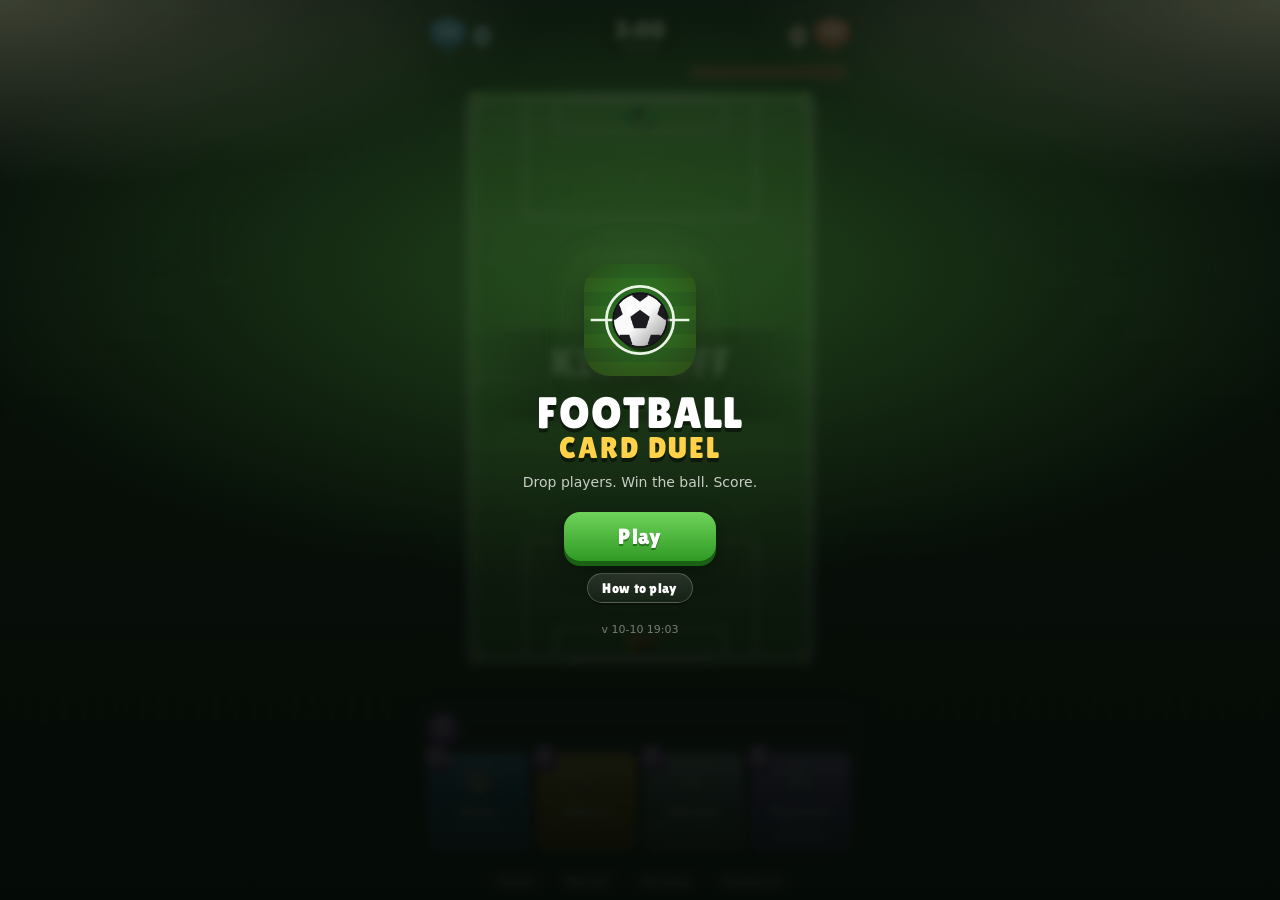
<file: index.html>
<!doctype html>
<html lang="en">
<head>
  <meta charset="UTF-8" />
  <meta name="viewport" content="width=device-width, initial-scale=1, maximum-scale=1, user-scalable=no, viewport-fit=cover" />
  <meta name="theme-color" content="#0f1a0b" />
  <title>Football Card Duel</title>
  <link rel="manifest" href="manifest.webmanifest" />
  <link rel="icon" type="image/png" href="icon-192.png" />
  <link rel="apple-touch-icon" href="apple-touch-icon.png" />
  <meta name="mobile-web-app-capable" content="yes" />
  <meta name="apple-mobile-web-app-capable" content="yes" />
  <meta name="apple-mobile-web-app-status-bar-style" content="black-translucent" />
  <meta name="apple-mobile-web-app-title" content="Card Duel" />
  <style>html,body{margin:0;height:100%;background:#0b1408}</style>
</head>
<body>
<!-- build: assets/index--IRnU0Rp.js -->
<script>
  fetch('app.html?t=' + Date.now(), { cache: 'no-store' })
    .then(function (r) { if (!r.ok) throw 0; return r.text(); })
    .then(function (html) { document.open(); document.write(html); document.close(); })
    .catch(function () { location.href = 'app.html'; });
</script>
</body>
</html>
</file>
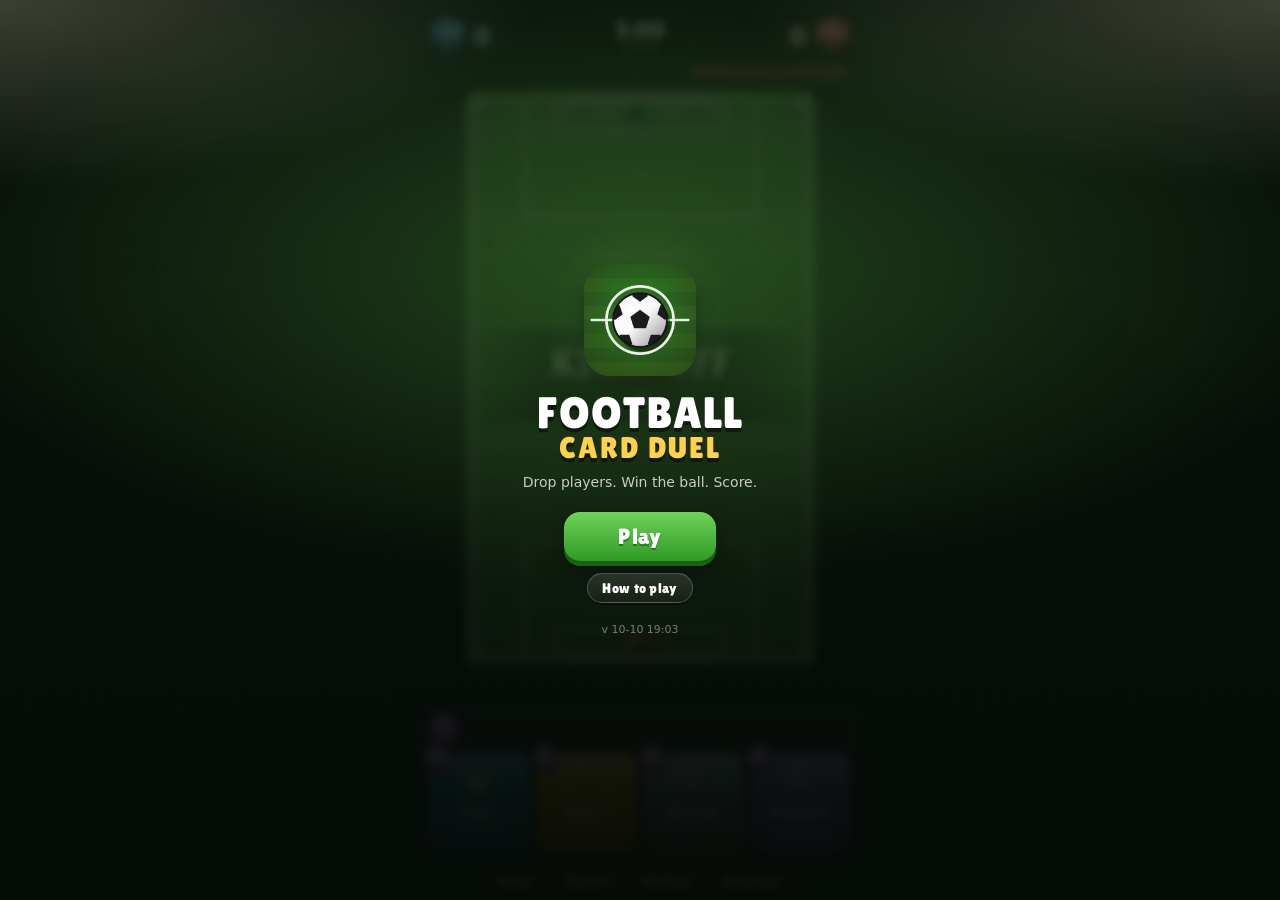
<file: app.html>
<!doctype html>
<html lang="en">
<head>
  <meta charset="UTF-8" />
  <meta name="viewport" content="width=device-width, initial-scale=1, maximum-scale=1, user-scalable=no, viewport-fit=cover" />
  <meta name="theme-color" content="#0f1a0b" />
  <title>Football Card Duel</title>
  <link rel="manifest" href="manifest.webmanifest" />
  <link rel="icon" type="image/png" href="icon-192.png" />
  <link rel="apple-touch-icon" href="apple-touch-icon.png" />
  <meta name="mobile-web-app-capable" content="yes" />
  <meta name="apple-mobile-web-app-capable" content="yes" />
  <meta name="apple-mobile-web-app-status-bar-style" content="black-translucent" />
  <meta name="apple-mobile-web-app-title" content="Card Duel" />
  <link rel="preconnect" href="https://fonts.googleapis.com" />
  <link rel="preconnect" href="https://fonts.gstatic.com" crossorigin />
  <link href="https://fonts.googleapis.com/css2?family=Lilita+One&display=swap" rel="stylesheet" />
  <script type="module" crossorigin src="./assets/index--IRnU0Rp.js"></script>
  <link rel="stylesheet" crossorigin href="./assets/index-C8hEYLcH.css">
</head>
<body>
  <div id="app">
    <header id="hud">
      <div class="team you"><span class="badge">YOU</span><b id="s0">0</b></div>
      <div class="clock"><b id="clock">3:00</b><span id="phase">normal</span></div>
      <div class="team opp"><b id="s1">0</b><span class="badge">CPU</span></div>
      <div id="opp-cd"><i></i><span id="opp-cd-text"></span></div>
    </header>
    <div id="stage"><canvas id="cv"></canvas><div id="tip" hidden></div>
      <div id="shot-bar" hidden>
        <button data-side="0"><span class="ico">◀</span><b>LEFT</b></button>
        <button data-side="1"><span class="ico">▲</span><b>MIDDLE</b></button>
        <button data-side="2"><span class="ico">▶</span><b>RIGHT</b></button>
      </div>
    </div>
    <p id="msg"></p>
    <div id="dock">
      <div id="energy"><div id="energy-num">5</div><div id="energy-segs"></div></div>
      <div id="hand"></div>
    </div>
    <div id="tools">
      <button id="btn-pause">Pause</button>
      <button id="btn-restart">Restart</button>
      <button id="btn-settings">Settings</button>
      <button id="btn-sound">Sound: on</button>
      <button id="btn-team" hidden>Placing: Blue</button>
    </div>
  </div>
  <div id="ghost" hidden></div>

  <div id="settings" hidden>
    <div class="panel">
      <div class="panel-head"><b>Settings</b><button id="btn-close">Close</button></div>
      <div id="settings-body"></div>
      <div class="panel-foot"><button id="btn-defaults">Reset to defaults</button><span id="version"></span></div>
    </div>
  </div>

  <div id="end" hidden>
    <div class="panel center">
      <h2 id="end-title"></h2>
      <p id="end-score"></p>
      <table id="end-stats"></table>
      <div class="row-buttons"><button id="btn-again" class="big">Play again</button><button id="btn-menu">Menu</button></div>
    </div>
  </div>

  <div id="menu">
    <div class="menu-inner">
      <img src="icon-192.png" class="menu-logo" alt="" />
      <h1>FOOTBALL<span>CARD DUEL</span></h1>
      <p class="tagline">Drop players. Win the ball. Score.</p>
      <button id="btn-play" class="big">Play</button>
      <button id="btn-how">How to play</button>
      <span id="menu-version"></span>
    </div>
  </div>

  <div id="how" hidden>
    <div class="panel">
      <div class="panel-head"><b>How to play</b><button id="btn-how-close">Got it</button></div>
      <ol class="how-list">
        <li><b>Drag a card</b> onto the pitch. The closest player runs to the ball and carries it straight at goal.</li>
        <li><b>Two players per side.</b> A third card replaces your player who doesn't have the ball.</li>
        <li><b>Pass:</b> when you have the ball, tap your other player. Passes can be caught on the way.</li>
        <li><b>Defend from the front.</b> A player standing in front of the runner wins the ball. Players behind can't catch it.</li>
        <li><b>Shoot!</b> Near goal the game pauses: tap where to shoot. When they shoot, tap where your keeper dives.</li>
        <li><b>Cards:</b> Sprinter is fast but can't tackle. Defender tackles wide. Passes to the Playmaker can't be intercepted.</li>
      </ol>
    </div>
  </div>

</body>
</html>
</file>
<file: assets/index-C8hEYLcH.css>
*{box-sizing:border-box}:root{--font:"Lilita One", system-ui, sans-serif;--blue:#2f7fd8;--red:#d9413e;--elixir:#b04bd6;--glass:#08100a8c;--line:#ffffff24}html,body{color:#f4f7ee;height:100%;margin:0;font-family:system-ui,sans-serif;overflow:hidden}body{overscroll-behavior:none;-webkit-user-select:none;user-select:none;-webkit-tap-highlight-color:transparent;background:radial-gradient(60% 30% at 0 0,#fff6c829,#0000 70%),radial-gradient(60% 30% at 100% 0,#fff6c829,#0000 70%),radial-gradient(2px 2px at 20% 30%,#ffffff14,#0000 60%) 0 0/14px 11px,radial-gradient(2px 2px at 70% 60%,#9ccbf71a,#0000 60%) 0 0/17px 13px,radial-gradient(2px 2px at 40% 80%,#f7b1af1a,#0000 60%) 0 0/19px 15px,linear-gradient(#0d1a12 0%,#10210f 40%,#0a1407 100%)}button{font:14px var(--font);letter-spacing:.3px;color:#fff;cursor:pointer;background:linear-gradient(#ffffff1f,#ffffff0a);border:1px solid #ffffff38;border-radius:999px;padding:6px 14px;box-shadow:0 2px #00000059}button:active{box-shadow:none;transform:translateY(1px)}#app{max-width:460px;height:100dvh;padding:calc(8px + env(safe-area-inset-top)) 10px calc(6px + env(safe-area-inset-bottom));flex-direction:column;gap:6px;margin:0 auto;display:flex}#hud{font-family:var(--font);background:var(--glass);border:1px solid var(--line);-webkit-backdrop-filter:blur(6px);backdrop-filter:blur(6px);border-radius:16px;grid-template-columns:1fr auto 1fr;align-items:center;gap:8px;padding:5px 10px;display:grid;box-shadow:inset 0 1px #ffffff14,0 6px 18px #00000059}.team{align-items:center;gap:8px;font-size:28px;line-height:1;display:flex}.team.opp{justify-content:flex-end}.team b{text-shadow:0 2px #00000073;text-align:center;min-width:18px;font-weight:400}.team.you b{color:#b9dbfb}.team.opp b{color:#fbc5c3}.badge{color:#fff;clip-path:polygon(50% 0,100% 18%,100% 62%,50% 100%,0 62%,0 18%);text-shadow:0 1px #0006;place-items:center;width:34px;height:36px;padding-bottom:3px;font-size:10px;display:grid}.team.you .badge{background:linear-gradient(#6fb2f5,#2f7fd8 50%,#164578)}.team.opp .badge{background:linear-gradient(#f28683,#d9413e 50%,#741c1a)}.clock{border:1px solid var(--line);background:#00000073;border-radius:12px;flex-direction:column;align-items:center;padding:2px 14px 3px;display:flex}.clock b{font-variant-numeric:tabular-nums;font-size:24px;font-weight:400;line-height:1.05}.clock span{opacity:.7;font-family:system-ui,sans-serif;font-size:10px}.clock.double{border-color:#fac775;box-shadow:0 0 14px #fac77566}.clock.double span{color:#fac775;opacity:1;font-weight:700}#opp-cd{border:1px solid var(--line);background:#00000073;border-radius:7px;grid-column:3;height:14px;position:relative;overflow:hidden}#opp-cd i{width:calc(var(--f,1) * 100%);background:#d9413e8c;position:absolute;inset:0}#opp-cd.ready i{background:#d9413e}#opp-cd span{text-align:center;letter-spacing:.5px;font:700 9px/14px system-ui,sans-serif;display:block;position:relative}#stage{flex:1;justify-content:center;align-items:center;min-height:0;display:flex;overflow:hidden}#cv{touch-action:none;border-radius:14px;display:block;box-shadow:0 0 0 2px #ffffffbf,0 0 0 5px #0d1a10,0 0 0 6px #ffffff1f,0 14px 34px #000000a6,0 0 60px #78c85a1f}#msg{text-align:center;background:var(--glass);border:1px solid var(--line);border-radius:999px;max-width:100%;min-height:26px;margin:0 auto;padding:5px 12px;font-size:12.5px;line-height:1.25}#msg:empty{visibility:hidden}#dock{background:linear-gradient(#1e2a3c8c,#0c121cbf);border:1px solid #ffffff1f;border-radius:18px;flex-direction:column;gap:8px;padding:8px 8px 10px;display:flex;box-shadow:inset 0 1px #ffffff14,0 -6px 20px #0000004d}#energy{align-items:center;gap:6px;display:flex}#energy-num{width:30px;height:30px;font:17px var(--font);color:#fff;background:radial-gradient(circle at 35% 30%, #f0a6ff, var(--elixir) 55%, #5b1a73);text-shadow:0 1px #00000080;border-radius:50%/60% 60% 40% 40%;flex:none;place-items:center;display:grid;box-shadow:0 2px #3a0f4a,0 0 10px #b04bd680}#energy-segs{background:#00000073;border:1px solid #ffffff1a;border-radius:10px;flex:1;grid-auto-columns:1fr;grid-auto-flow:column;gap:3px;height:16px;padding:3px;display:grid}.seg{--f:0;background:linear-gradient(90deg, #d277f0 calc(var(--f) * 100%), #ffffff0f calc(var(--f) * 100%));border-radius:4px}.seg.full{background:linear-gradient(#e7a2ff,#a63fd0);box-shadow:0 0 6px #d277f099}#hand{grid-template-columns:repeat(4,1fr);gap:7px;display:grid}.card{--cd:0;text-align:center;cursor:pointer;touch-action:none;border:2px solid #ffffff47;border-bottom:4px solid #00000059;border-radius:12px;padding:9px 3px 6px;line-height:1.12;transition:transform .12s,box-shadow .12s,filter .2s;position:relative;overflow:visible;box-shadow:inset 0 1px #ffffff59,0 4px 10px #00000059}.card:before{content:"";pointer-events:none;background:linear-gradient(#ffffff38,#fff0);border-radius:9px 9px 14px 14px;height:42%;position:absolute;top:3px;left:3px;right:3px}.card-player{background:linear-gradient(#3f86d8,#1d4f8c 60%,#143761)}.card-sprinter{background:linear-gradient(#e0a52a,#a46a0b 60%,#6e4505)}.card-wall{background:linear-gradient(#8a98a6,#4c5864 60%,#2e363e)}.card-playmaker{background:linear-gradient(#9666d8,#5b33a0 60%,#3b2163)}.card .icon{background:radial-gradient(circle at 40% 35%,#ffffff40,#00000040);border-radius:50%;place-items:center;width:38px;height:38px;margin:0 auto 3px;display:grid;box-shadow:inset 0 0 0 1px #fff3}.card .icon svg{filter:drop-shadow(0 2px #00000059);width:28px;height:28px}.card .name{font:13px var(--font);letter-spacing:.2px;text-shadow:0 1px #00000080;white-space:nowrap}.card .meta{opacity:.85;margin-top:2px;font-size:9.5px}.card .cost{z-index:2;width:26px;height:26px;font:15px var(--font);color:#fff;text-shadow:0 1px #00000080;background:radial-gradient(circle at 35% 30%, #f0a6ff, var(--elixir) 55%, #5b1a73);border-radius:50%/60% 60% 40% 40%;place-items:center;display:grid;position:absolute;top:-9px;left:-6px;box-shadow:0 2px #3a0f4a}.card.sel{border-color:#fff;transform:translateY(-10px)scale(1.04);box-shadow:0 0 0 2px #9ccbf7,0 0 20px #9ccbf7bf,0 8px 14px #0006}.card.dragging{opacity:.45;transform:scale(.95)}.card.off{filter:grayscale(.8)brightness(.72)}.card:after{content:"";pointer-events:none;background:conic-gradient(#0000008c calc(var(--cd) * 360deg), transparent 0);border-radius:10px;position:absolute;inset:0}#ghost{pointer-events:none;z-index:10;filter:drop-shadow(0 4px 6px #00000080);width:44px;height:44px;position:fixed;top:0;left:0}#ghost[hidden]{display:none}#ghost svg{width:100%;height:100%}#btn-team[hidden]{display:none}#tools{justify-content:center;gap:6px;display:flex}#tools button{padding:4px 12px;font-size:12.5px}#settings,#end{z-index:15;-webkit-backdrop-filter:blur(3px);backdrop-filter:blur(3px);background:#0009;justify-content:center;align-items:center;padding:12px;display:flex;position:fixed;inset:0}#settings[hidden],#end[hidden]{display:none}.panel{background:linear-gradient(#1f2f1a,#142010);border:1px solid #ffffff2e;border-radius:18px;width:100%;max-width:420px;max-height:90dvh;padding:14px;overflow:auto;box-shadow:0 20px 50px #0009}.panel.center{text-align:center}.panel h2{font:40px var(--font);text-shadow:0 3px #0006;margin:6px 0;font-weight:400}#end-score{font:30px var(--font);margin:0 0 16px}.panel-head,.panel-foot{font-family:var(--font);justify-content:space-between;align-items:center;margin-bottom:8px;font-size:18px;display:flex}.panel-head b{font-weight:400}.panel-foot{justify-content:space-between;margin:10px 0 0}#version{opacity:.6;font:12px system-ui,sans-serif}.group{font:15px var(--font);color:#c9e3a8;margin:12px 0 4px}.ctl{grid-template-columns:130px 1fr 44px;align-items:center;gap:8px;margin:4px 0;font-size:12px;display:grid}.ctl input[type=range]{accent-color:#9ccbf7;width:100%}.ctl .v{text-align:right;font-variant-numeric:tabular-nums}body.cooldown-mode .card .cost{background:linear-gradient(#a6e98c,#3d8f2c);border-radius:13px;width:auto;min-width:26px;padding:0 5px;font-size:12px;box-shadow:0 2px #1f5a14}body.cooldown-mode .seg.full{background:linear-gradient(#c3f7a8,#4caf3a);box-shadow:0 0 6px #8ce66e99}body.cooldown-mode .seg{background:linear-gradient(90deg, #8fd877 calc(var(--f) * 100%), #ffffff0f calc(var(--f) * 100%))}body.cooldown-mode #energy-num{background:radial-gradient(circle at 35% 30%,#d6ffc4,#4caf3a 55%,#1f5a14);box-shadow:0 2px #163f0e,0 0 10px #6ed25a73}#menu{z-index:20;-webkit-backdrop-filter:blur(4px);backdrop-filter:blur(4px);background:radial-gradient(80% 50% at 50% 30%,#50a03c59,#0000 70%),radial-gradient(60% 30% at 0 0,#fff6c82e,#0000 70%),radial-gradient(60% 30% at 100% 0,#fff6c82e,#0000 70%),linear-gradient(#08100ad1,#050a06f2);justify-content:center;align-items:center;padding:20px;display:flex;position:fixed;inset:0}#menu[hidden]{display:none}.menu-inner{text-align:center;flex-direction:column;align-items:center;gap:12px;display:flex}.menu-logo{border-radius:26px;width:112px;height:112px;animation:3s ease-in-out infinite float;box-shadow:0 10px 30px #00000080,0 0 40px #78c85a40}@keyframes float{50%{transform:translateY(-6px)rotate(-2deg)}}#menu h1{font:44px/.95 var(--font);letter-spacing:1px;color:#fff;text-shadow:0 4px #00000073;margin:4px 0 0;font-weight:400}#menu h1 span{color:#ffd24a;letter-spacing:2px;font-size:30px;display:block}.tagline{opacity:.8;margin:0 0 10px;font-size:14px}button.big{text-shadow:0 2px #00000059;background:linear-gradient(#6fd35a,#2f9a24);border:none;border-radius:16px;padding:12px 54px;font-size:22px;box-shadow:0 5px #1b6113,0 10px 24px #0006}button.big:active{transform:translateY(3px);box-shadow:0 2px #1b6113}#menu-version{opacity:.45;margin-top:8px;font-size:11px}#how{z-index:25;background:#0009;justify-content:center;align-items:center;padding:12px;display:flex;position:fixed;inset:0}#how[hidden]{display:none}.how-list{flex-direction:column;gap:10px;margin:4px 0 0;padding-left:22px;font-size:14px;line-height:1.4;display:flex}.how-list b{font-family:var(--font);color:#ffd24a;letter-spacing:.3px;font-weight:400}#end-stats{border-collapse:collapse;width:100%;margin:0 0 16px;font-size:13px}#end-stats th{font:13px var(--font);padding:4px;font-weight:400}#end-stats td{border-top:1px solid #ffffff14;padding:5px 4px}#end-stats td:first-child{color:#b9dbfb;font-family:var(--font);width:22%;font-size:15px}#end-stats td:last-child{color:#fbc5c3;font-family:var(--font);width:22%;font-size:15px}#end-stats td:nth-child(2){opacity:.75}#end-stats .win{text-shadow:0 0 10px}.row-buttons{justify-content:center;align-items:center;gap:10px;display:flex}#stage{position:relative}#tip{z-index:5;text-align:center;color:#2a2104;pointer-events:none;background:linear-gradient(#ffe58a,#f2c230);border-radius:14px;width:min(86%,330px);padding:10px 14px;font-size:13.5px;line-height:1.35;animation:.25s ease-out tipIn;position:absolute;top:12px;left:50%;transform:translate(-50%);box-shadow:0 8px 22px #00000073}#tip[hidden]{display:none}#tip.bottom{top:auto;bottom:12px}#tip b{font-family:var(--font);font-weight:400}@keyframes tipIn{0%{opacity:0;transform:translate(-50%,-8px)}}#shot-bar{z-index:6;grid-template-columns:repeat(3,1fr);gap:8px;animation:.2s ease-out barIn;display:grid;position:absolute;bottom:14px;left:10px;right:10px}#shot-bar[hidden]{display:none}#shot-bar.top{top:14px;bottom:auto}@keyframes barIn{0%{opacity:0;transform:translateY(10px)}}#shot-bar button{font:15px var(--font);color:#fff;text-shadow:0 2px #00000059;background:linear-gradient(#5aa8f2,#2a6fc2);border:none;border-radius:14px;flex-direction:column;align-items:center;gap:2px;padding:10px 4px;display:flex;box-shadow:0 5px #18467e,0 10px 20px #0006}#shot-bar button .ico{font-size:20px;line-height:1}#shot-bar button:active{transform:translateY(3px);box-shadow:0 2px #18467e}#shot-bar.keeping button{color:#3a2a00;text-shadow:0 1px #fff6;background:linear-gradient(#ffd85a,#e0a81c);box-shadow:0 5px #9a6f08,0 10px 20px #0006}
</file>
